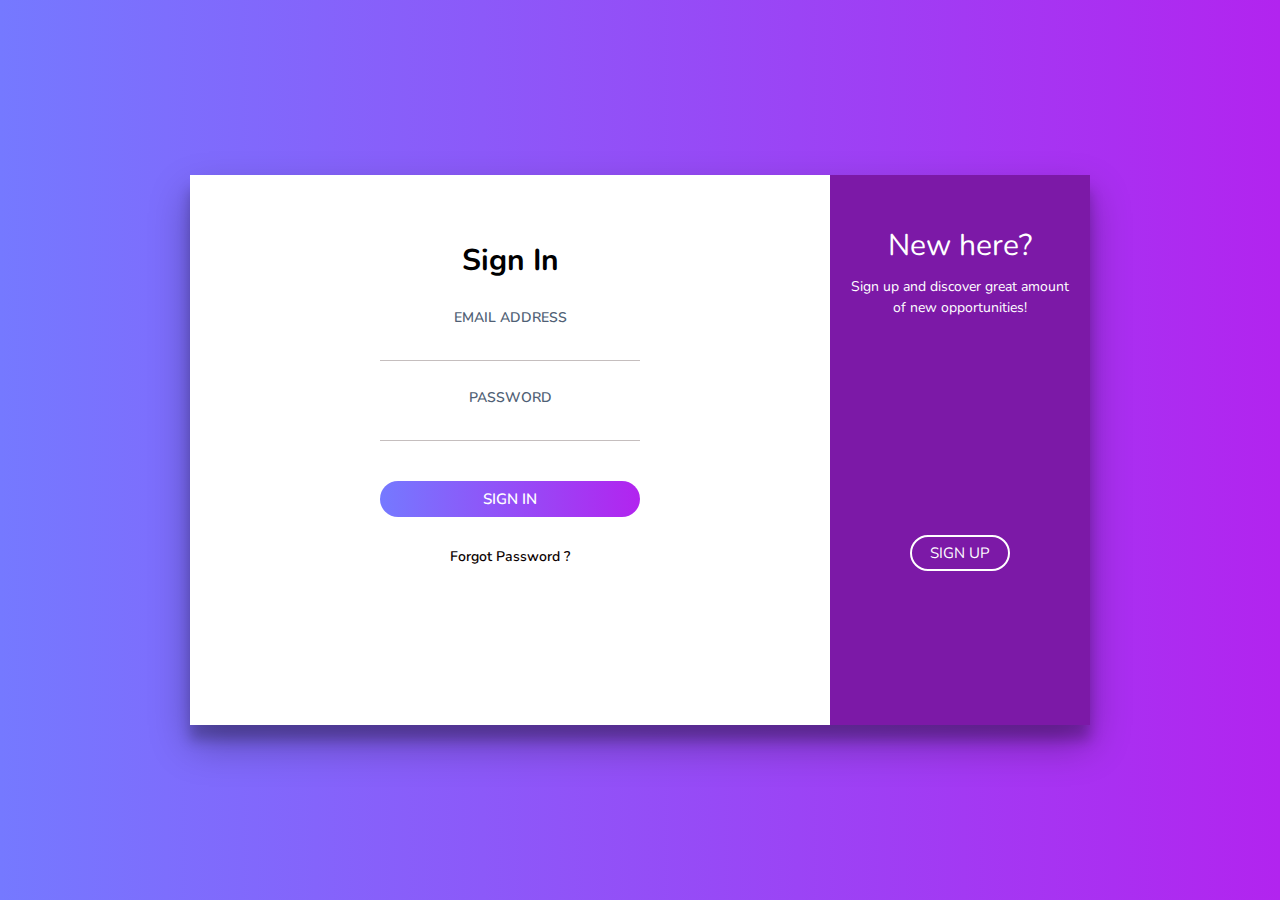
<file: floating-login-signup/index.html>
<!DOCTYPE html>
<html>
<head>
	<title>How to Design Login & Registration Form Transition</title>
	<meta charset="UTF-8">
	<meta name="viewport" content="width=device-width, initial-scale=1">
  <link href="https://fonts.googleapis.com/css?family=Nunito:400,600,700,800&display=swap" rel="stylesheet">
  <link href="https://cdn.jsdelivr.net/npm/bootstrap@5.0.2/dist/css/bootstrap.min.css" rel="stylesheet" integrity="sha384-EVSTQN3/azprG1Anm3QDgpJLIm9Nao0Yz1ztcQTwFspd3yD65VohhpuuCOmLASjC" crossorigin="anonymous">
    <link
      rel="stylesheet"
      href="https://stackpath.bootstrapcdn.com/font-awesome/4.7.0/css/font-awesome.min.css"
      integrity="sha384-wvfXpqpZZVQGK6TAh5PVlGOfQNHSoD2xbE+QkPxCAFlNEevoEH3Sl0sibVcOQVnN"
      crossorigin="anonymous"
    />
    
  <link rel="stylesheet" type="text/css" href="style.css">
</head>
<body class="row">
  <div class="cont row">
    <div class="form sign-in col-sm-6">
      <h2>Sign In</h2>
      <label>
        <span>Email Address</span>
        <input type="email" name="email">
      </label>
      <label>
        <span>Password</span>
        <input type="password" name="password">
      </label>
      <button class="submit" type="button">Sign In</button>
      <p class="forgot-pass">Forgot Password ?</p>

      <!-- <div class="social-media">
        <ul>
          <li><img src="images/facebook.png"></li>
          <li><img src="images/twitter.png"></li>
          <li><img src="images/linkedin.png"></li>
          <li><img src="images/instagram.png"></li>
        </ul>
      </div> -->
    </div>

    <div class="sub-cont col-sm-6">
      <div class="img">
        <div class="img-text m-up">
          <h2>New here?</h2>
          <p>Sign up and discover great amount of new opportunities!</p>
        </div>
        <div class="img-text m-in">
          <h2>One of us?</h2>
          <p>If you already have an account, just sign in. We've missed you!</p>
        </div>
        <div class="img-btn">
          <span class="m-up">Sign Up</span>
          <span class="m-in">Sign In</span>
        </div>
      </div>
      <div class="form sign-up">
        <h2>Sign Up</h2>
        <label>
          <span>Name</span>
          <input type="text">
        </label>
        <label>
          <span>Email</span>
          <input type="email">
        </label>
        <label>
          <span>Password</span>
          <input type="password">
        </label>
        <label>
          <span>Confirm Password</span>
          <input type="password">
        </label>
        <button type="button" class="submit">Sign Up Now</button>
      </div>
    </div>
  </div>
<script type="text/javascript" src="script.js"></script>
</body>
</html>
</file>
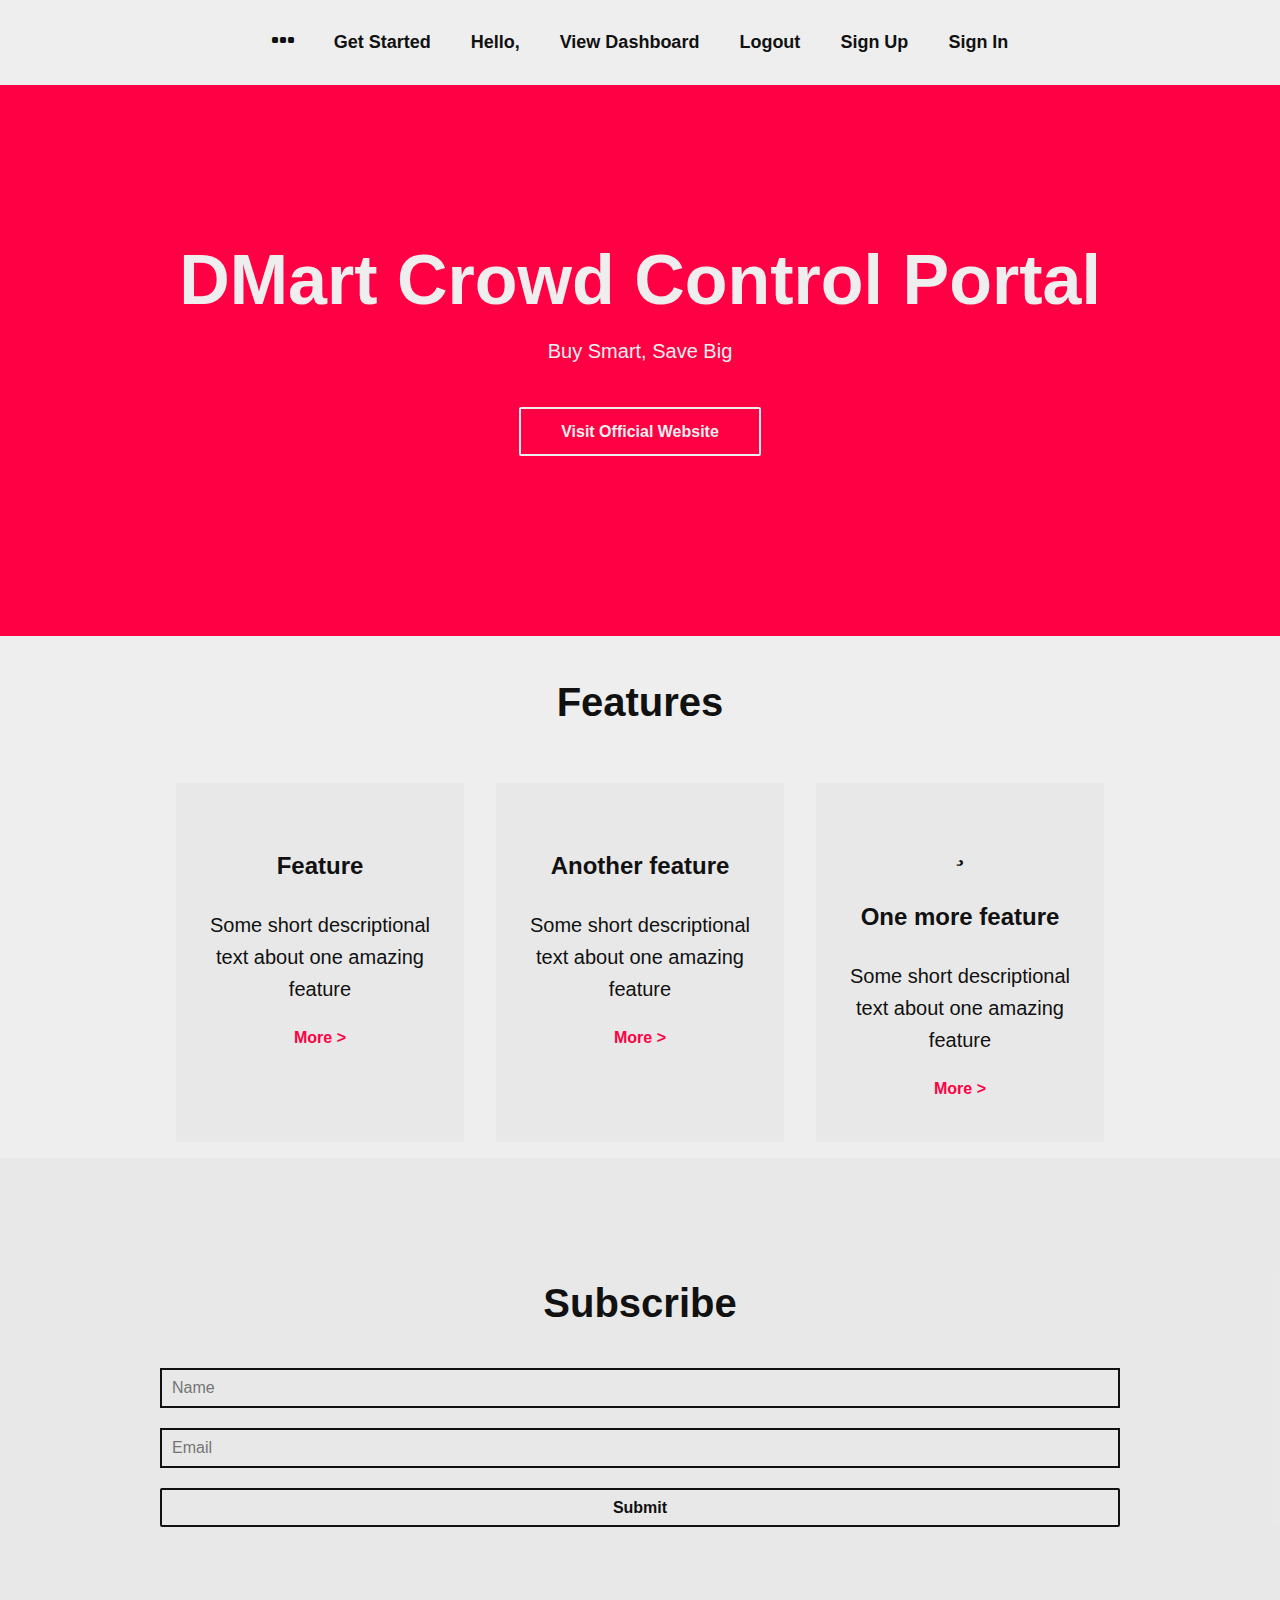
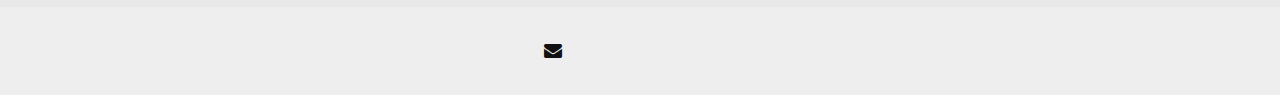
<file: CFGTemplate/index2.html>
<!DOCTYPE html>
<html lang="en">
<head>
    <meta charset="UTF-8">
    <meta http-equiv="X-UA-Compatible" content="IE=edge">
    <meta name="viewport" content="width=device-width, initial-scale=1.0">
    <title>Document</title>
    <link href="https://cdn.jsdelivr.net/npm/bootstrap@5.0.2/dist/css/bootstrap.min.css" rel="stylesheet" integrity="sha384-EVSTQN3/azprG1Anm3QDgpJLIm9Nao0Yz1ztcQTwFspd3yD65VohhpuuCOmLASjC" crossorigin="anonymous">
    <link
      rel="stylesheet"
      href="https://stackpath.bootstrapcdn.com/font-awesome/4.7.0/css/font-awesome.min.css"
      integrity="sha384-wvfXpqpZZVQGK6TAh5PVlGOfQNHSoD2xbE+QkPxCAFlNEevoEH3Sl0sibVcOQVnN"
      crossorigin="anonymous"
    />
    <link rel="stylesheet" href="style2.css" />
</head>
<body>
    <header>
        <ul id="myTopnav" class="nav"><span id="logo"><a href="#" onclick="myFunction()"><i class="fa fa-ellipsis-h"></i></a></span>
            <li><a href="#">Get Started</a></li>
            <li><a href="#">Hello, </a></li>
            <li><a href="#">View Dashboard</a></li>
            <li><a href="#">Logout</a></li>
            <li><a href="#">Sign Up</a></li>
            <li><a href="#">Sign In</a></li>
        </ul>
    </header>

      <section id="banner">
        <div class="box">
          <h1>DMart Crowd Control Portal</h1>
          <p>Buy Smart, Save Big</p>
          <button>Visit Official Website</button>
        </div>
      </section>

      <div id="features">
                <div class="box">
                <h2>Features</h2>
                <div class="grid">
                    <div class="bg-shd" id="feat"><i class="far fa-comment-alt"></i>
                    <h3>Feature</h3>
                    <p>Some short descriptional text about one amazing feature</p><a href="#">More ></a>
                    </div>
                    <div class="bg-shd" id="feat"><i class="far fa-laugh"></i>
                    <h3>Another feature</h3>
                    <p>Some short descriptional text about one amazing feature</p><a href="#">More ></a>
                    </div>
                    <div class="bg-shd" id="feat"><i class="far fa-star"></i>
                    <h3>One more feature</h3>
                    <p>Some short descriptional text about one amazing feature</p><a href="#">More ></a>
                    </div>
                </div>
                </div>
        </div>

        <section class="bg-shd" id="contacts">
            <div class="box">
            <h2>Subscribe</h2>
            <form>
                <label for="user">
                <input id="user" type="text" placeholder="Name"/>
                </label>
                <label for="email">
                <input id="email" type="email" placeholder="Email"/>
                </label>
                <button class="sm" type="submit">Submit</button>
            </form>
            </div>
        </section>


      <footer>
        <div class="box">
          <ul class="nav">
            <li class="icon"><a href="#"><i class="fa fa-envelope"></i></a></li>
            <li class="icon"><a href="#"><i class="fab fa-twitter"></i></a></li>
            <li class="icon"><a href="#"><i class="fab fa-instagram"></i></a></li>
            <li class="icon"><a href="#"><i class="fab fa-facebook"></i></a></li>
          </ul>
        </div>
      </footer>
<script>
    function myFunction() {
    var x = document.getElementById("myTopnav");
    if (x.className === "nav") {
        x.className += " responsive";
    } else {
        x.className = "nav";
    }
    }
</script>
</body>
</html>
</file>
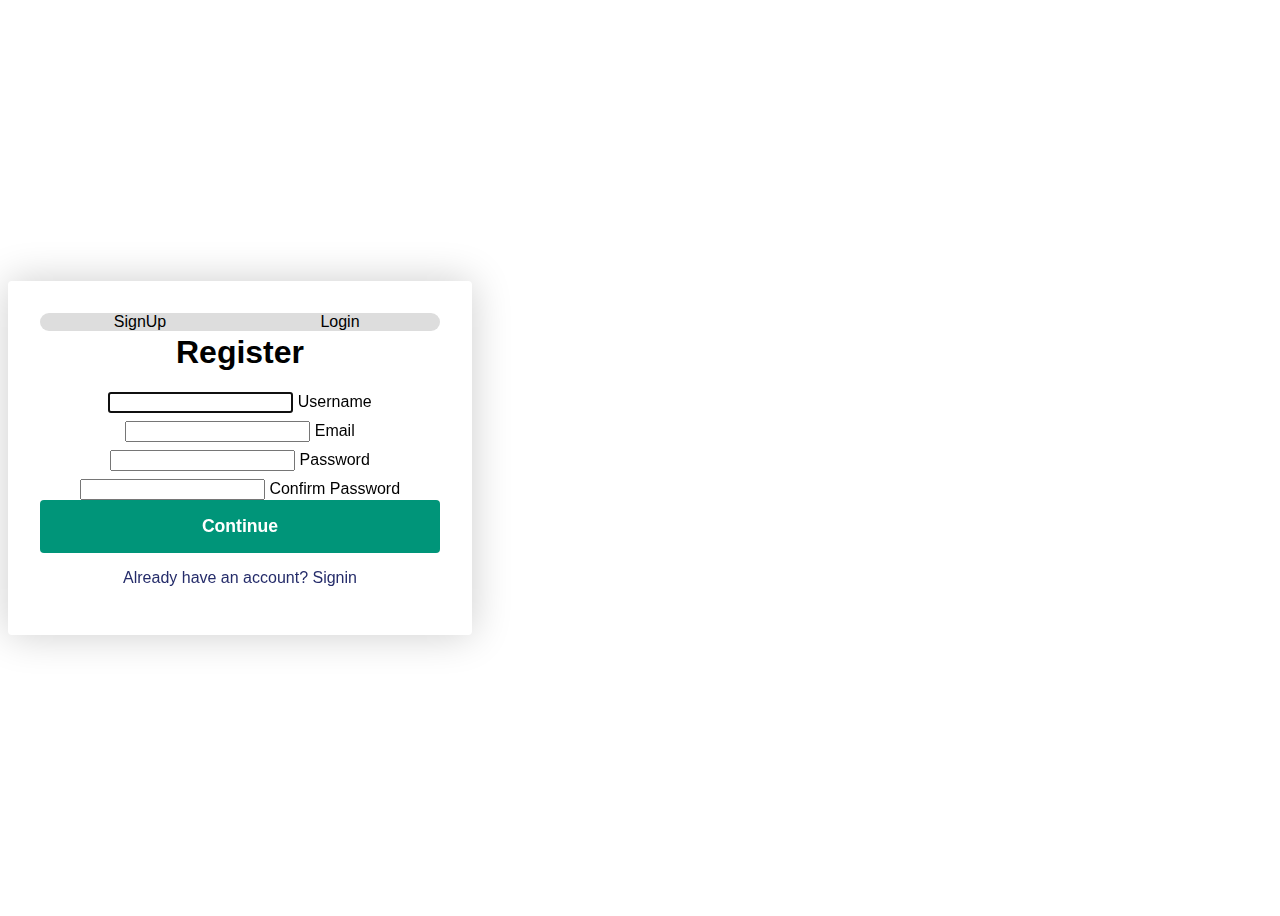
<file: Final/Login/login.html>
<!DOCTYPE html>
<html lang="en">

<head>
    <meta charset="UTF-8">
    <meta http-equiv="X-UA-Compatible" content="IE=edge">
    <meta name="viewport" content="width=, initial-scale=1.0">
    <link href="https://cdn.jsdelivr.net/npm/bootstrap@5.0.2/dist/css/bootstrap.min.css" rel="stylesheet"
        integrity="sha384-EVSTQN3/azprG1Anm3QDgpJLIm9Nao0Yz1ztcQTwFspd3yD65VohhpuuCOmLASjC" crossorigin="anonymous">
    <link rel="preconnect" href="https://fonts.googleapis.com">
    <link rel="preconnect" href="https://fonts.gstatic.com" crossorigin>
    <link href="https://fonts.googleapis.com/css2?family=Open+Sans:ital,wght@0,400;1,700&display=swap" rel="stylesheet">
    <link rel="stylesheet" href="login.css">
    <title>Document</title>
</head>

<body>

    <div class="container">
        <div class="head  p-2 mb-4 w-100">
            <div class="btn register mb-4">SignUp</div> 
            <div class=" btn login mb-4" >Login</div>
            
        </div>
        <div class="content"><!--login form-->
            <form class="form form-hidden mb-3" id="login">
                <h1 class="form-title mb-2">Login</h1>
                
                <div class="form-msg form-msg-err"></div>
                
                
                <div class="form-floating mb-3">
                    <input type="email" class="form-control" id="email" autofocus>
                    <label for="email">Email</label>
                </div>
                <div class="form-floating mb-3">
                    <input type="password" class="form-control" id="pwd">
                    <label for="pwd">Password</label>
                    <div class="form_input-err-msg"></div>
                </div>
                <button class="btn" type="submit">Continue</button>
                <p class="form-text">
                    <a href="#" class="form-link">Forgot password</a>
                </p>
                <p class="form-text">
                    <a class="form-link" href="#" id="linkCreateAccount">Dont have an account? Create an account</a>
                </p>
    
            </form>
    
            <!--registerform-->
            <form class="form" id="register">
                <h1 class="form-title mb-3">Register</h1>
                <div class="form-msg form-msg-err"></div>
                <div class="form-floating mb-3">
                    <input type="text" class="form-control " id="username" autofocus>
                    <label for="username">Username</label>
                    <div class="form_input-err-msg"></div>
                </div>
                <div class="form-floating mb-3">
                    <input type="email" class="form-control" id="email">
                    <label for="email">Email</label>
                    <div class="form_input-err-msg"></div>
                </div>
                <div class="form-floating mb-3">
                    <input type="password" class="form-control" id="pwd" >
                    <label for="pwd">Password</label>
                    <div class="form_input-err-msg"></div>
                </div>
                <div class="form-floating mb-3">
                    <input type="password" class="form-control" id="cpwd" >
                    <label for="cpwd">Confirm Password</label>
                </div>                
                <button class="btn mb-2" type="submit">Continue</button>
                
                <p class="form-text ">
                    <a class="form-link" href="#" id="linkLogin">Already have an account? Signin</a>
                </p>
    
            </form>
        </div>
    </div>




    <script src="http://ajax.googleapis.com/ajax/libs/jquery/1.7.1/jquery.min.js" type="text/javascript"></script>

    <script src="login.js"></script>
    <script src="https://cdn.jsdelivr.net/npm/bootstrap@5.0.2/dist/js/bootstrap.bundle.min.js"
        integrity="sha384-MrcW6ZMFYlzcLA8Nl+NtUVF0sA7MsXsP1UyJoMp4YLEuNSfAP+JcXn/tWtIaxVXM" crossorigin="anonymous">
    </script>
</body>

</html>
</file>
<file: floating-login-signup/style.css>
*, *:before, *:after{
  margin: 0;
  padding: 0;
  box-sizing: border-box;
  font-family: 'Nunito', sans-serif;
}

body{
  width: 100%;
  height: 100vh;
  display: flex;
  justify-content: center;
  align-items: center;
  background: -webkit-linear-gradient(left, #7579ff, #b224ef);
  font-family: 'Nunito', sans-serif;
}

input, button{
  border:none;
  outline: none;
  background: none;
}

.cont{
  overflow: hidden;
  position: relative;
  width: 900px;
  height: 550px;
  background: #fff;
  box-shadow: 0 19px 38px rgba(0, 0, 0, 0.30), 0 15px 12px rgba(0, 0, 0, 0.22);
}

.form{
  position: relative;
  width: 640px;
  height: 100%;
  padding: 50px 30px;
  -webkit-transition:-webkit-transform 1.2s ease-in-out;
  transition: -webkit-transform 1.2s ease-in-out;
  transition: transform 1.2s ease-in-out;
  transition: transform 1.2s ease-in-out, -webkit-transform 1.2s ease-in-out;
}

h2{
  width: 100%;
  font-size: 30px;
  text-align: center;
}

label{
  display: block;
  width: 260px;
  margin: 25px auto 0;
  text-align: center;
}

label span{
  font-size: 14px;
  font-weight: 600;
  color: #505f75;
  text-transform: uppercase;
}

input{
  display: block;
  width: 100%;
  margin-top: 5px;
  font-size: 16px;
  padding-bottom: 5px;
  border-bottom: 1px solid rgba(109, 93, 93, 0.4);
  text-align: center;
  font-family: 'Nunito', sans-serif; 
}

button{
  display: block;
  margin: 0 auto;
  width: 260px;
  height: 36px;
  border-radius: 30px;
  color: #fff;
  font-size: 15px;
  cursor: pointer;
}

.submit{
  margin-top: 40px;
  margin-bottom: 30px;
  text-transform: uppercase;
  font-weight: 600;
  font-family: 'Nunito', sans-serif;
  background: -webkit-linear-gradient(left, #7579ff, #b224ef);
}

.submit:hover{
  background: -webkit-linear-gradient(left, #b224ef, #7579ff);
}

.forgot-pass{
  margin-top: 15px;
  text-align: center;
  font-size: 14px;
  font-weight: 600;
  color: #0c0101;
  cursor: pointer;
}

.forgot-pass:hover{
  color: red;
}

.social-media{
  width: 100%;
  text-align: center;
  margin-top: 20px;
}

.social-media ul{
  list-style: none;
}

.social-media ul li{
  display: inline-block;
  cursor: pointer;
  margin: 25px 15px;
}

.social-media img{
  width: 40px;
  height: 40px;
}

.sub-cont{
  overflow: hidden;
  position: absolute;
  left: 640px;
  top: 0;
  width: 900px;
  height: 100%;
  padding-left: 260px;
  background: #fff;
  -webkit-transition: -webkit-transform 1.2s ease-in-out;
  transition: -webkit-transform 1.2s ease-in-out;
  transition: transform 1.2s ease-in-out;
}

.sub-cont form .sign-up{
  display: flex;
  flex-wrap: wrap-reverse;
}

.cont.s-signup .sub-cont{
  -webkit-transform:translate3d(-640px, 0, 0);
          transform:translate3d(-640px, 0, 0);
}

.img{
  overflow: hidden;
  z-index: 2;
  position: absolute;
  left: 0;
  top: 0;
  width: 260px;
  height: 100%;
  padding-top: 360px;
}

.img:before{
  content: '';
  position: absolute;
  right: 0;
  top: 0;
  width: 900px;
  height: 100%;
  background-color: #b224ef;
  background-size: cover;
  transition: -webkit-transform 1.2s ease-in-out;
  transition: transform 1.2s ease-in-out, -webkit-transform 1.2s ease-in-out;
}

.img:after{
  content: '';
  position: absolute;
  left: 0;
  top: 0;
  width: 100%;
  height: 100%;
  background: rgba(0,0,0,0.3);
}

.cont.s-signup .img:before{
  -webkit-transform:translate3d(640px, 0, 0);
          transform:translate3d(640px, 0, 0);
}

.img-text{
  z-index: 2;
  position: absolute;
  left: 0;
  top: 50px;
  width: 100%;
  padding: 0 20px;
  text-align: center;
  color: #fff;
  -webkit-transition:-webkit-transform 1.2s ease-in-out;
  transition: -webkit-transform 1.2s ease-in-out;
  transition: transform 1.2s ease-in-out, -webkit-transform 1.2s ease-in-out;
}

.img-text h2{
  margin-bottom: 10px;
  font-weight: normal;
}

.img-text p{
  font-size: 14px;
  line-height: 1.5;
}

.cont.s-signup .img-text.m-up{
  -webkit-transform:translateX(520px);
          transform:translateX(520px);
}

.img-text.m-in{
  -webkit-transform:translateX(-520px);
          transform:translateX(-520px);
}

.cont.s-signup .img-text.m-in{
  -webkit-transform:translateX(0);
          transform:translateX(0);
}


.sign-in{
  padding-top: 65px;
  -webkit-transition-timing-function:ease-out;
          transition-timing-function:ease-out;
}

.cont.s-signup .sign-in{
  -webkit-transition-timing-function:ease-in-out;
          transition-timing-function:ease-in-out;
  -webkit-transition-duration:1.2s;
          transition-duration:1.2s; 
  -webkit-transform:translate3d(640px, 0, 0);
          transform:translate3d(640px, 0, 0);
}

.img-btn{
  overflow: hidden;
  z-index: 2;
  position: relative;
  width: 100px;
  height: 36px;
  margin: 0 auto;
  background: transparent;
  color: #fff;
  text-transform: uppercase;
  font-size: 15px;
  cursor: pointer;
}

.img-btn:after{
  content: '';
  z-index: 2;
  position: absolute;
  left: 0;
  top: 0;
  width: 100%;
  height: 100%;
  border: 2px solid #fff;
  border-radius: 30px;
}

.img-btn span{
  position: absolute;
  left: 0;
  top: 0;
  display: -webkit-box;
  display: flex;
  -webkit-box-pack:center;
  justify-content: center;
  align-items: center;
  width: 100%;
  height: 100%;
  -webkit-transition:-webkit-transform 1.2s;
  transition: -webkit-transform 1.2s;
  transition: transform 1.2s;
  transition: transform 1.2s, -webkit-transform 1.2s;;
}

.img-btn span.m-in{
  -webkit-transform:translateY(-72px);
          transform:translateY(-72px);
}

.cont.s-signup .img-btn span.m-in{
  -webkit-transform:translateY(0);
          transform:translateY(0);
}

.cont.s-signup .img-btn span.m-up{
  -webkit-transform:translateY(72px);
          transform:translateY(72px);
}

.sign-up{
  -webkit-transform:translate3d(-900px, 0, 0);
          transform:translate3d(-900px, 0, 0);
}

.cont.s-signup .sign-up{
  -webkit-transform:translate3d(0, 0, 0);
          transform:translate3d(0, 0, 0);
}
</file>
<file: CFGTemplate/style2.css>
*,
*:after,
*:before {
  box-sizing: inherit;
}
html {
  box-sizing: border-box;
  font-size: 62.5%;
}
body {
  margin: 0;
  background: #eee;
  color: #111;
  font-family: 'Josefin Sans', 'Helvetica', 'Arial', sans-serif;
  font-size: 1.6rem;
  font-weight: normal;
  line-height: 1.6;
}
header,
footer,
section {
  margin: 0 auto;
  text-align: center;
}
header,
footer {
  padding: 2rem 0;
}
section {
  padding: 8rem 2rem;
}
footer i {
  font-size: 2.4rem;
}
p {
  font-size: 2rem;
}
h1 {
  font-size: 7rem;
}
h2 {
  font-size: 4rem;
}
h3 {
  font-size: 2.4rem;
}
a {
  font-weight: bold;
  text-decoration: none;
  color: #f04;
  border-bottom: 0.2rem solid transparent;
  transition: all 0.3s ease;
}
a:hover {
  border-bottom: 0.2rem solid #f04;
}
button {
  padding: 1rem 4rem;
  font: inherit;
  font-weight: bold;
  background: transparent;
  border: 0.2rem solid #111;
  color: #111;
  transition: all 0.2s ease;
  border-radius: 0.2rem;
  outline: 0;
  cursor: pointer;
}
button.sm {
  padding: 0.5rem 2rem;
}
button:hover {
  background: #f04;
  color: #eee;
  border: 0.2rem solid #f04;
}
form label {
  display: block;
  width: 100%;
  margin: 2rem auto;
}
form input {
  width: 100%;
  padding: 0.5rem 1rem;
  font: inherit;
  background: transparent;
  color: #111;
  outline: none;
  border: 0.2rem solid #111;
}
form input:focus {
  border: 0.2rem solid #f04;
}
form button {
  width: 100%;
}
ul.nav {
  display: flex;
  flex-wrap: wrap;
  align-items: center;
  justify-content: center;
  margin: 0;
  padding: 0;
  font-size: 1.8rem;
  font-weight: bold;
  text-align: center;
  list-style: none;
}
ul.nav li {
  padding: 0.5rem 2rem;
}
ul.nav a {
  color: #111;
}
.box {
  max-width: 96rem;
  margin: 0 auto;
}
.grid {
  display: flex;
  flex-direction: row;
  flex-wrap: wrap;
  align-items: stretch;
  justify-content: stretch;
}
.grid > * {
  flex: 1;
}
.bg-shd {
  background: rgba(17,17,17,0.025);
}
.bg-prm {
  background: #f04;
}
.icon a,
.icon a:hover {
  border: 0;
}
.icon a:hover {
  color: #f04;
}
#logo {
  font-size: 2.8rem;
  padding: 0 2rem;
}
#logo a,
#logo a:hover {
  border: 0;
}
#banner {
  padding: 16rem 2rem;
  background: #f04;
  color: #eee;
}
#banner h1 {
  margin: 0 1rem;
  line-height: 1;
}
#banner p {
  margin: 2rem 0 4rem 0;
}
#banner button {
  display: block;
  margin: 2rem auto;
  color: inherit;
  border-color: #eee;
}
#banner button:hover {
  background: #eee;
  color: #f04;
}
#feat {
  margin: 1.6rem;
  padding: 4rem 2.4rem;
  text-align: center;
}
#feat i {
  font-size: 3.2rem;
}
#feat p {
  margin: 0 0 2rem 0;
}
#features h2{
    text-align: center;
}
@media only screen and (max-width: 48rem) {
  section {
    padding: 2rem;
  }
  #logo {
    width: 100%;
  }
  #banner {
    padding: 10rem 2rem;
  }
  #feat {
    margin: 1rem 0;
  }
  .grid {
    flex-direction: column;
  }
  .grid > * {
    width: 100%;
    margin: 0 0 2rem 0;
  }
}

@media screen and (max-width: 600px) {
    .nav li {display: none;}
}
@media screen and (max-width: 600px) {
    .nav.responsive {position: relative;}
    .nav.responsive li {
      float: none;
      display: block;
      text-align: left;
    }
}

.font-bold {
  font-weight: 700;
}

.text-title {
  color: #2e4a66;
}

.text-lightblue {
  color: #469cac;
}

.text-red {
  color: #cc3d38;
}

.text-yellow {
  color: #a98921;
}

.text-green {
  color: #3b9668;
}

.container {
  display: grid;
  height: 100vh;
  grid-template-columns: 0.8fr 1fr 1fr 1fr;
  grid-template-rows: 0.2fr 3fr;
  grid-template-areas:
    "sidebar nav nav nav"
    "sidebar main main main";
  /* grid-gap: 0.2rem; */
}

.navbar {
  background: #ffffff;
  grid-area: nav;
  height: 60px;
  display: flex;
  align-items: center;
  justify-content: space-between;
  padding: 0 30px 0 30px;
  border-bottom: 1px solid lightgray;
}


main {
  background: #f3f4f6;
  grid-area: main;
  overflow-y: auto;
}

.main__container {
  padding: 20px 35px;
}

.main__title {
  display: flex;
  align-items: center;
}

.main__title > img {
  max-height: 100px;
  object-fit: contain;
  margin-right: 20px;
}

.main__greeting > h1 {
  font-size: 24px;
  color: #2e4a66;
  margin-bottom: 5px;
}

.main__greeting > p {
  font-size: 14px;
  font-weight: 700;
  color: #a5aaad;
}

.main__cards {
  display: grid;
  grid-template-columns: 1fr 1fr 1fr 1fr;
  gap: 30px;
  margin: 20px 0;
}

.card {
  display: flex;
  flex-direction: column;
  justify-content: space-around;
  height: 70px;
  padding: 15%;
  border-radius: 5px;
  background: #ffffff;
  box-shadow: 5px 5px 13px #ededed, -5px -5px 13px #ffffff;
}

.card_inner {
  display: flex;
  align-items: center;
  justify-content: space-between;
}

.card_inner > span {
  font-size: 25px;
}

.charts {
  display: grid;
  grid-template-columns: 1fr 1fr;
  gap: 30px;
  margin-top: 50px;
}

.charts__left {
  padding: 25px;
  border-radius: 5px;
  background: #ffffff;
  box-shadow: 5px 5px 13px #ededed, -5px -5px 13px #ffffff;
}

.charts__left__title {
  display: flex;
  align-items: center;
  justify-content: space-between;
}

.charts__left__title > div > h1 {
  font-size: 24px;
  color: #2e4a66;
  margin-bottom: 5px;
}

.charts__left__title > div > p {
  font-size: 14px;
  font-weight: 700;
  color: #a5aaad;
}

.charts__left__title > i {
  color: #ffffff;
  font-size: 20px;
  background: #ffc100;
  border-radius: 200px 0px 200px 200px;
  -moz-border-radius: 200px 0px 200px 200px;
  -webkit-border-radius: 200px 0px 200px 200px;
  border: 0px solid #000000;
  padding: 15px;
}

.charts__right {
  padding: 25px;
  border-radius: 5px;
  background: #ffffff;
  box-shadow: 5px 5px 13px #ededed, -5px -5px 13px #ffffff;
}

.charts__right__title {
  display: flex;
  align-items: center;
  justify-content: space-between;
}

.charts__right__title > div > h1 {
  font-size: 24px;
  color: #2e4a66;
  margin-bottom: 5px;
}

.charts__right__title > div > p {
  font-size: 14px;
  font-weight: 700;
  color: #a5aaad;
}

.charts__right__title > i {
  color: #ffffff;
  font-size: 20px;
  background: #39447a;
  border-radius: 200px 0px 200px 200px;
  -moz-border-radius: 200px 0px 200px 200px;
  -webkit-border-radius: 200px 0px 200px 200px;
  border: 0px solid #000000;
  padding: 15px;
}

.charts__right__cards {
  display: grid;
  grid-template-columns: 1fr 1fr;
  gap: 20px;
  margin-top: 30px;
}

.card1 {
  background: #d1ecf1;
  color: #35a4ba;
  text-align: center;
  padding: 25px;
  border-radius: 5px;
  font-size: 14px;
}

.card2 {
  background: #d2f9ee;
  color: #38e1b0;
  text-align: center;
  padding: 25px;
  border-radius: 5px;
  font-size: 14px;
}

.card3 {
  background: #d6d8d9;
  color: #3a3e41;
  text-align: center;
  padding: 25px;
  border-radius: 5px;
  font-size: 14px;
}

.card4 {
  background: #fddcdf;
  color: #f65a6f;
  text-align: center;
  padding: 25px;
  border-radius: 5px;
  font-size: 14px;
}

/*  SIDEBAR STARTS HERE  */

#sidebar {
  background: #020509;
  grid-area: sidebar;
  overflow-y: auto;
  padding: 20px;
  -webkit-transition: all 0.5s;
  transition: all 0.5s;
}

.sidebar__title {
  display: flex;
  justify-content: space-between;
  align-items: center;
  color: #f3f4f6;
  margin-bottom: 30px;
  /* color: #E85B6B; */
}

.sidebar__img {
  display: flex;
  align-items: center;
}

.sidebar__title > div > img {
  width: 75px;
  object-fit: contain;
}

.sidebar__title > div > h1 {
  font-size: 18px;
  display: inline;
}

.sidebar__title > i {
  font-size: 18px;
  display: none;
}

.sidebar__menu > h2 {
  color: #3ea175;
  font-size: 16px;
  margin-top: 15px;
  margin-bottom: 5px;
  padding: 0 10px;
  font-weight: 700;
}

.sidebar__link {
  color: #f3f4f6;
  padding: 10px;
  border-radius: 3px;
  margin-bottom: 5px;
}

.active_menu_link {
  background: rgba(62, 161, 117, 0.3);
  color: #3ea175;
}

.active_menu_link a {
  color: #3ea175 !important;
}

.sidebar__link > a {
  text-decoration: none;
  color: #a5aaad;
  font-weight: 700;
}

.sidebar__link > i {
  margin-right: 10px;
  font-size: 18px;
}

.sidebar__logout {
  margin-top: 20px;
  padding: 10px;
  color: #e65061;
}

.sidebar__logout > a {
  text-decoration: none;
  color: #e65061;
  font-weight: 700;
  text-transform: uppercase;
}

.sidebar__logout > i {
  margin-right: 10px;
  font-size: 18px;
}

.sidebar_responsive {
  display: inline !important;
  z-index: 9999 !important;
  left: 0 !important;
  position: absolute;
}

@media only screen and (max-width: 978px) {
  .container {
    grid-template-columns: 1fr;
    /* grid-template-rows: 0.2fr 2.2fr; */
    grid-template-rows: 0.2fr 3fr;
    grid-template-areas:
      "nav"
      "main";
  }

  #sidebar {
    display: none;
  }

  .sidebar__title > i {
    display: inline;
  }

  .nav_icon {
    display: inline;
  }
}

@media only screen and (max-width: 855px) {
  .main__cards {
    grid-template-columns: 1fr;
    gap: 10px;
    margin-bottom: 0;
  }

  .charts {
    grid-template-columns: 1fr;
    margin-top: 30px;
  }
}

@media only screen and (max-width: 480px) {
  .navbar__left {
    display: none;
  }
}
</file>
<file: Final/Login/login.css>
body{
    --color-primary: #009579;
    --color-primary-dark: #007f69;
    --color-secondary:#252c6a;
    --color-error:#cc3333;
    --color-success:#4bb544;
    --border-radius:4px;

    margin:1;
    height: 100vh;
    display: flex;
    align-items: center;
    justify-items: center;
    font-size: 18px;
    /*background:url(./background.jpg);background-size:cover;*/
    text-align: center;
    font: 500 1rem 'Quicksand', sans-serif;
}
.container{
    width: 400px;
    max-width: 400px;    
    padding: 2rem;
    box-shadow: 0 0 40px rgba(0, 0, 0, 0.2);
    border-radius: var(--border-radius);
    background:#ffffff ;
}
.form-msg-success{
    color: var(--color-success);
}
.form-msg-err{
    color: var(--color-error);
}
.form_input--error {
    color: var(--color-error);
    border-color: var(--color-error);
}

.form_input-err-msg {
    margin-top: 0.5rem;
    font-size: 0.85rem;
    color: var(--color-error);
}

button.btn {
    width: 100%;
    padding: 1rem 2rem;
    font-weight: bold;
    font-size: 1.1rem;
    color: #ffffff;
    border: none;
    border-radius: var(--border-radius);
    outline: none;
    cursor: pointer;
    background: var(--color-primary);
}
.register{
    width: 50%;
    border-radius: 20px 0px 0px 20px;
}

.login{
    width: 50%;
    border-radius: 0px 20px 20px 0px;
}
.btn:hover {
    background: var(--color-primary-dark);
}

.form-link {
    color: var(--color-secondary);
    text-decoration: none;
    cursor: pointer;
}
.active{
    background: red
}
.form-link:hover {
    text-decoration: underline;
}
.form-hidden{
    display: none;
}

.head>div{
    width: 50%;
    
    float: left;
    text-align: center;
    background-color: #ddd;
    cursor: pointer;
}
</file>
